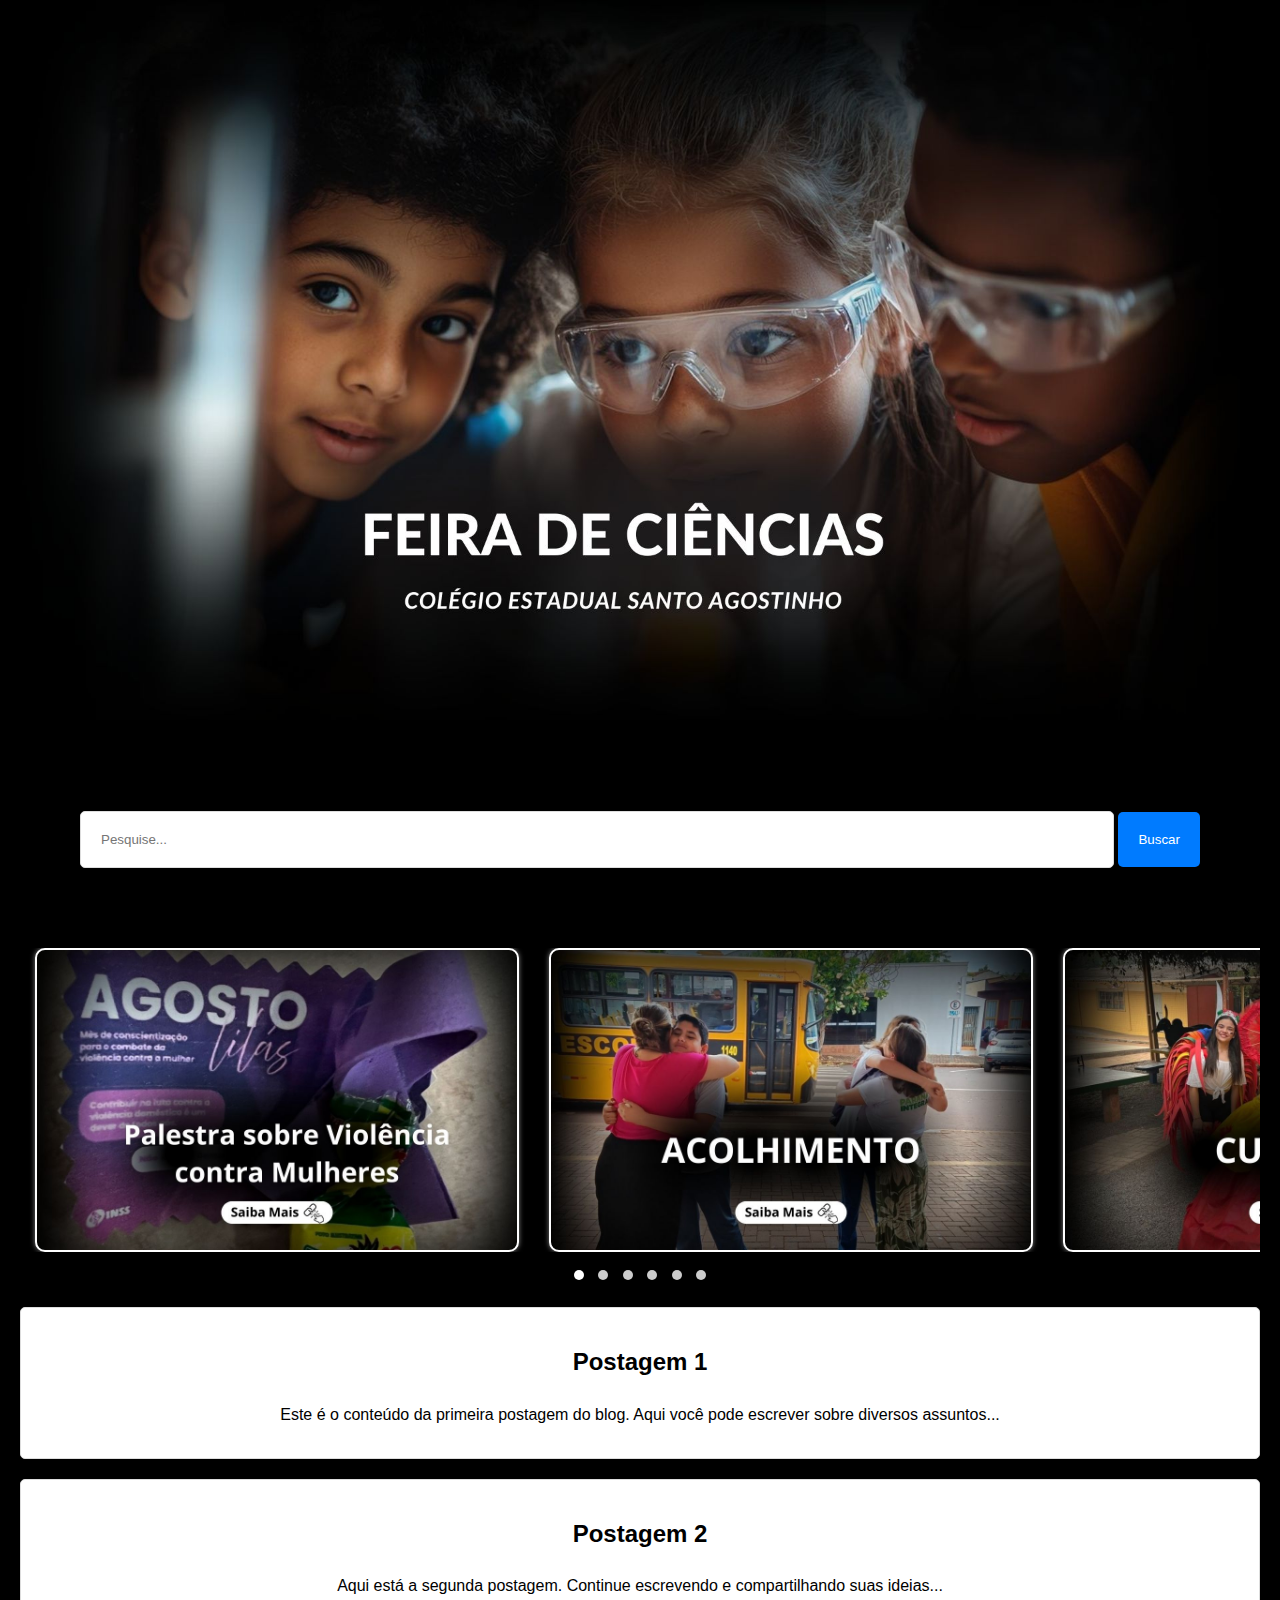
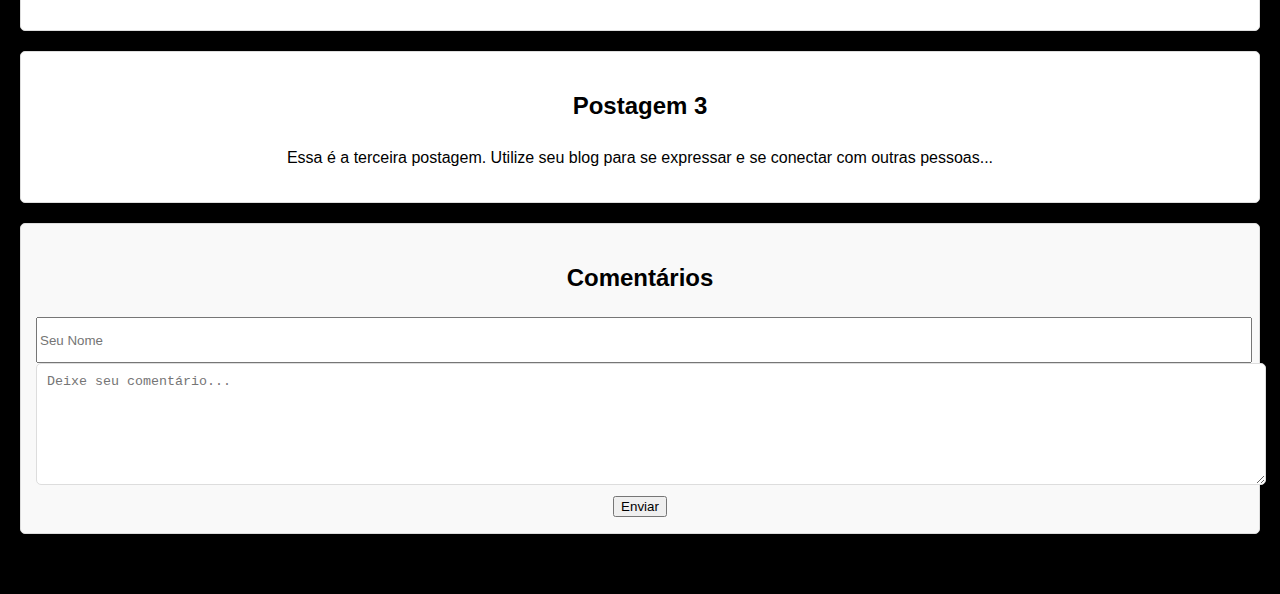
<file: NOvo/index.html>
<!DOCTYPE html>
<html lang="pt-BR">
<head>
    <meta charset="UTF-8">
    <meta name="viewport" content="width=device-width, initial-scale=1.0">
    <link rel="stylesheet" href="styles.css">
    <title>FEIRA DE CIÊNCIAS - CESA</title>
</head>
<body>

    <section class="cover-image">
        <img src="img/Capa Site.jpg" alt="Imagem de Capa">
    </section>

    <main>
        <section class="search">
            <h2>Pesquisar Postagens</h2>
            <input type="text" id="search-input" placeholder="Pesquise...">
            <button id="search-button">Buscar</button>
        </section>

        <section class="buttons">
            <div class="carousel">
                <div class="button-container">
                    <a href="AgostoLilas.html" class="rectangle" style="background-image: url('img/botao.jpg');"></a>
                    <a href="" class="rectangle" style="background-image: url('img/botao 1.jpg');"></a>
                    <a href="" class="rectangle" style="background-image: url('img/botao 2.jpg');"></a>
                    <a href="" class="rectangle" style="background-image: url('img/botao 3.jpg');"></a>
                    <a href="" class="rectangle" style="background-image: url('img/botao 4.jpg');"></a>
                    <a href="" class="rectangle" style="background-image: url('img/botao 5.jpg');"></a>
                </div>
            </div>
            <div class="indicator-container">
                <span class="indicator active"></span>
                <span class="indicator"></span>
                <span class="indicator"></span>
                <span class="indicator"></span>
                <span class="indicator"></span>
                <span class="indicator"></span>
            </div>
        </section>
        
        <article>
            <h2>Postagem 1</h2>
            <p>Este é o conteúdo da primeira postagem do blog. Aqui você pode escrever sobre diversos assuntos...</p>
        </article>
    
        <article>
            <h2>Postagem 2</h2>
            <p>Aqui está a segunda postagem. Continue escrevendo e compartilhando suas ideias...</p>
        </article>
    
        <article>
            <h2>Postagem 3</h2>
            <p>Essa é a terceira postagem. Utilize seu blog para se expressar e se conectar com outras pessoas...</p>
        </article>
    
        <section class="comments">
            <h2>Comentários</h2>
            <input type="text" id="name" placeholder="Seu Nome">
            <textarea id="comment" placeholder="Deixe seu comentário..."></textarea>
            <button id="submit-comment">Enviar</button>
            <div id="comment-list"></div>
        </section>
    </main>
    <script src="script.js"></script>
</body>
</html>
</file>
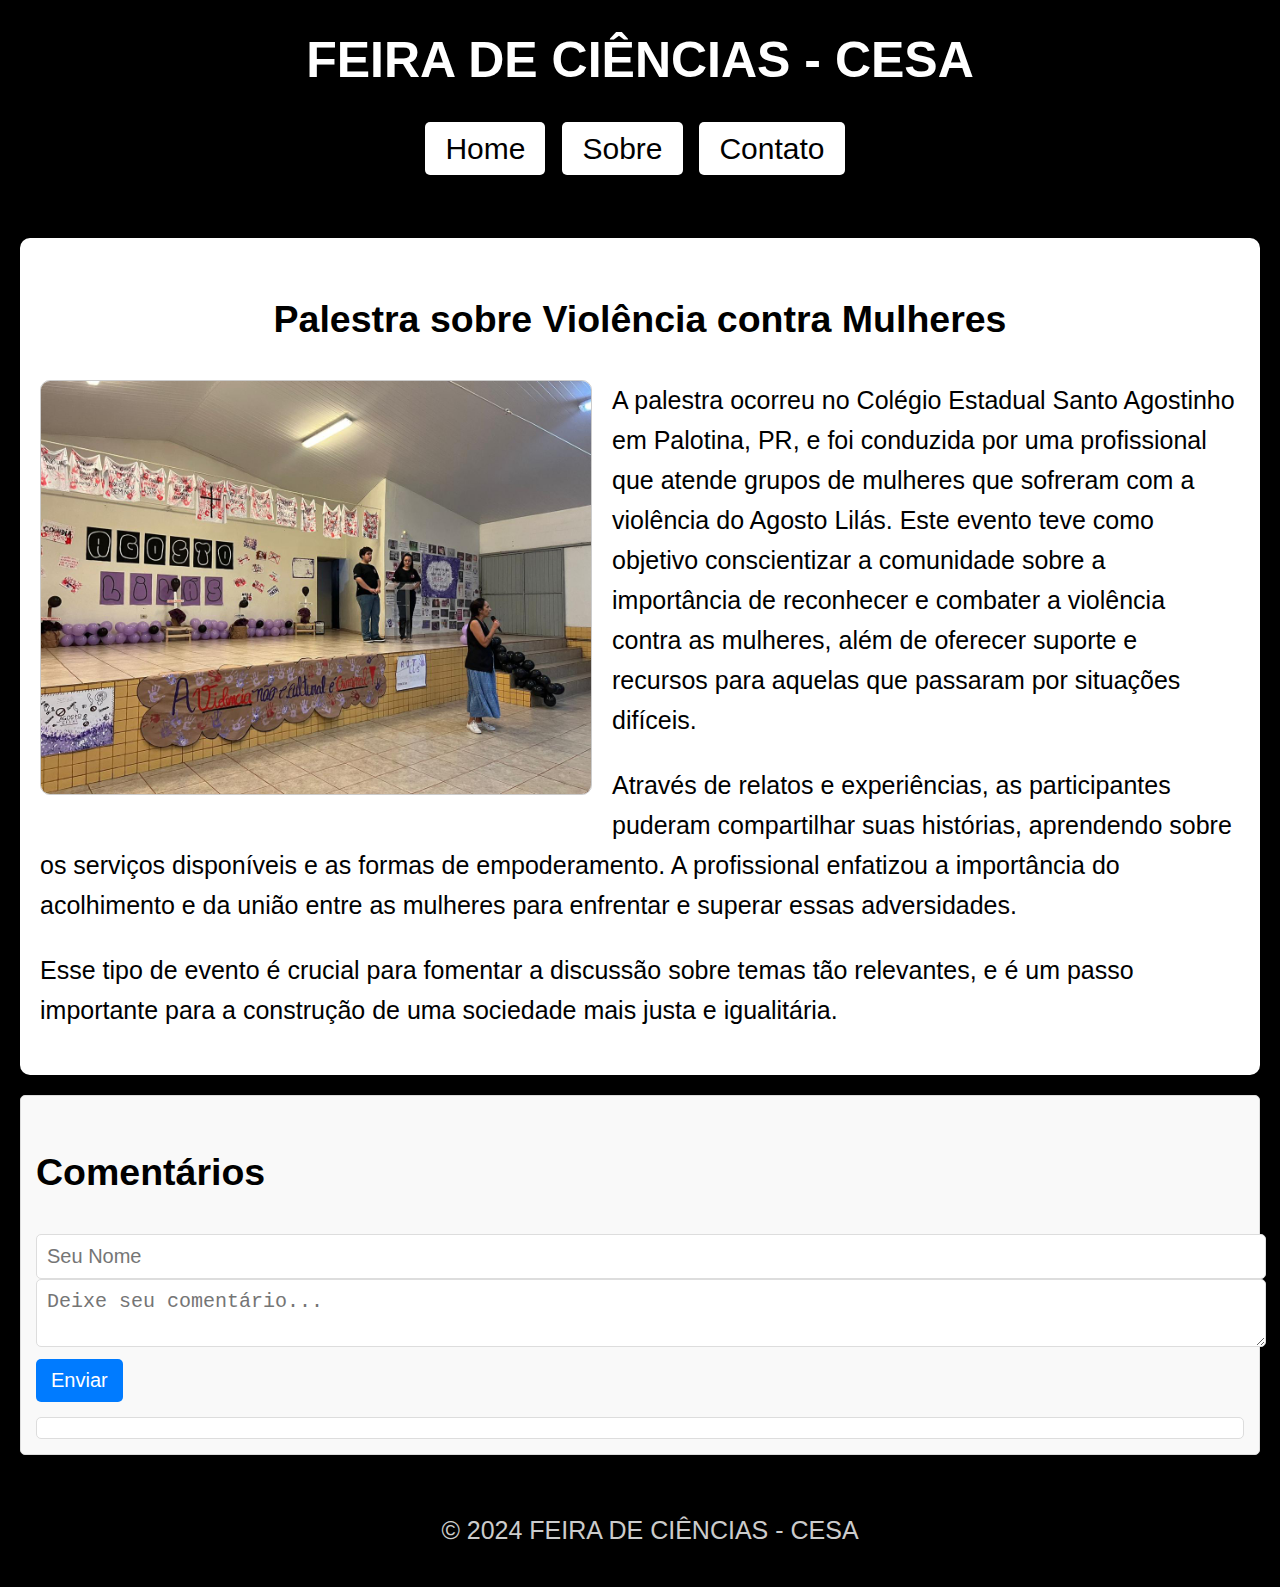
<file: NOvo/AgostoLilas.html>
<!DOCTYPE html>
<html lang="pt-BR">
<head>
    <meta charset="UTF-8">
    <meta name="viewport" content="width=device-width, initial-scale=1.0">
    <link rel="stylesheet" href="AgostoLilas.css">
    <title>Palestra sobre Violência contra Mulheres</title>
</head>
<body>
    <header>
        <h1>FEIRA DE CIÊNCIAS - CESA</h1>
        <nav>
            <ul class="menu">
                <li><a href="index.html">Home</a></li>
                <li><a href="sobre.html">Sobre</a></li>
                <li><a href="contato.html">Contato</a></li>
            </ul>
        </nav>
    </header>

    <main>
        <article class="article">
            <h2>Palestra sobre Violência contra Mulheres</h2>

            <div class="image-container">
                <img src="img/Agostolilas_00.jpeg" alt="Descrição da Imagem">
            </div>

            <p>A palestra ocorreu no Colégio Estadual Santo Agostinho em Palotina, PR, e foi conduzida por uma profissional que atende grupos de mulheres que sofreram com a violência do Agosto Lilás. Este evento teve como objetivo conscientizar a comunidade sobre a importância de reconhecer e combater a violência contra as mulheres, além de oferecer suporte e recursos para aquelas que passaram por situações difíceis.</p>
            
            <p>Através de relatos e experiências, as participantes puderam compartilhar suas histórias, aprendendo sobre os serviços disponíveis e as formas de empoderamento. A profissional enfatizou a importância do acolhimento e da união entre as mulheres para enfrentar e superar essas adversidades.</p>
            
            <p>Esse tipo de evento é crucial para fomentar a discussão sobre temas tão relevantes, e é um passo importante para a construção de uma sociedade mais justa e igualitária.</p>
        </article>

        <section class="comments">
            <h2>Comentários</h2>
            <input type="text" id="name" placeholder="Seu Nome">
            <textarea id="comment" placeholder="Deixe seu comentário..."></textarea>
            <button id="submit-comment">Enviar</button>
            <div id="comment-list"></div>
        </section>
    </main>

    <footer>
        <p>&copy; 2024 FEIRA DE CIÊNCIAS - CESA</p>
    </footer>
    <script src="script.js"></script>
</body>
</html>
</file>
<file: NOvo/styles.css>
body {
    font-family: Arial, sans-serif;
    margin: 0;
    padding: 0;
    line-height: 1.6;
    background-color: #000; /* Fundo preto */
}

header {
    background: #000;
    color: #fff;
    padding: 20px;
    text-align: center;
}

header h1 {
    margin: 0;
}

main {
    padding: 20px;
    text-align: center;
}

.cover-image {
    margin: 0; /* Remove margens para evitar espaço desnecessário */
}

.cover-image img {
    width: 100%; /* Ajusta a largura da imagem para 100% */
    height: auto; /* Mantém a proporção da imagem */
}

.search {
    margin: 10px 0; /* Reduz o espaço acima e abaixo da barra de pesquisa */
    padding-bottom: 70px;
    padding-top: -30px;
}

.search h2 {
    margin-bottom: 5px; /* Espaçamento entre o título e a barra de pesquisa */
}

#search-input {
    width: 80%; /* Aumenta o tamanho da barra de pesquisa */
    padding: 20px;
    border: 1px solid #ddd;
    border-radius: 5px;
}

#search-button {
    padding: 20px;
    border: none;
    border-radius: 5px;
    background-color: #007BFF;
    color: white;
    cursor: pointer;
    transition: background-color 0.3s;
}

#search-button:hover {
    background-color: #0056b3;
}

.buttons {
    margin-bottom: 20px;
    position: relative;
}

.carousel {
    display: flex;
    align-items: center;
    overflow: hidden;
}

.button-container {
    display: flex;
    transition: transform 0.5s ease;
}

.rectangle {
    background: #707070;
    color: #000;
    text-decoration: none;
    width: 480px;
    height: 300px;
    border-radius: 10px;
    margin: 0 15px; /* Aumenta o espaçamento entre os botões */
    background-size: cover;
    background-position: center;
    border: 2px solid #fff; /* Borda branca */
    box-shadow: 0 0 5px rgba(255, 255, 255, 0.5); /* Sombra opcional */
}

.indicator-container {
    text-align: center;
    margin-top: 10px;
}

.indicator {
    display: inline-block;
    width: 10px;
    height: 10px;
    border-radius: 50%;
    background: #ccc;
    margin: 0 5px;
    cursor: pointer;
}

.indicator.active {
    background: #fff;
}

article {
    margin-bottom: 20px;
    padding: 15px;
    border: 1px solid #ddd;
    border-radius: 5px;
    background: rgb(255, 255, 255); /* Azul claro bem fraco para feira de ciências */
}

.comments {
    margin-top: 20px;
    margin-bottom: 40px;
    padding: 15px;
    border: 1px solid #ddd;
    border-radius: 5px;
    background: #f9f9f9;
}

#comment {
    width: 100%;
    height: 100px;
    border: 1px solid #ddd;
    border-radius: 5px;
    padding: 10px;
}

#name {
    width: 100%;
    height: 40px;
}
</file>
<file: NOvo/AgostoLilas.css>
body {
    font-family: Arial, sans-serif;
    margin: 0;
    padding: 0;
    line-height: 1.6;
    background-color: #000000;
    font-size: 25px; /* Tamanho base da fonte */
}

header {
    background: #000;
    color: #fff;
    padding: 20px;
    text-align: center;
}

header h1 {
    margin: 0;
    font-size: 50px; /* Aumenta o tamanho do título */
}

nav ul {
    list-style-type: none;
    padding: 0;
}

nav ul li {
    display: inline;
    margin-right: 20px;
}

nav ul li a {
    color: #fff;
    text-decoration: none;
    font-size: 30px; /* Aumenta o tamanho do texto dos links */
}

main {
    padding: 20px;
}

.article {
    background: #fff; /* Fundo branco para o artigo */
    padding: 20px;
    border-radius: 10px;
    box-shadow: 0 2px 10px rgba(0, 0, 0, 0.1);
    margin-bottom: 20px;
}

.article h2 {
    text-align: center; /* Centraliza o título do artigo */
}

.image-container {
    float: left; /* Permite que o texto flua ao redor da imagem */
    margin-right: 20px; /* Espaço entre a imagem e o texto */
    margin-bottom: 20px; /* Espaço abaixo da imagem */
}

.image-container img {
    width: 550px; /* Ajuste o tamanho conforme necessário */
    border: 1px solid #ccc;
    border-radius: 10px;
}

.caption {
    font-size: 0.8rem;
    font-style: italic;
    text-decoration: underline;
    clear: both; /* Garante que a legenda fique abaixo da imagem */
}

.comments {
    margin-top: 20px;
    padding: 15px;
    border: 1px solid #ddd;
    border-radius: 5px;
    background: #f9f9f9;
}

#name, #comment {
    width: 100%;
    border: 1px solid #ddd;
    border-radius: 5px;
    padding: 10px;
    font-size: 20px; /* Aumenta o tamanho da fonte dos campos de texto */
}

#submit-comment {
    padding: 10px 15px;
    border: none;
    border-radius: 5px;
    background-color: #007BFF;
    color: white;
    cursor: pointer;
    transition: background-color 0.3s;
    font-size: 20px; /* Aumenta o tamanho da fonte do botão */
}

#submit-comment:hover {
    background-color: #0056b3;
}

#comment-list {
    margin-top: 15px;
    max-height: 200px;
    overflow-y: auto;
    border: 1px solid #ddd;
    border-radius: 5px;
    padding: 10px;
    background: #fff;
    font-size: 20px; /* Aumenta o tamanho da fonte da lista de comentários */
}

footer {
    text-align: center;
    padding: 10px;
    color: #ccc;
    background: #000000;
    position: relative;
    bottom: 0;
    width: 100%;
}

.menu {
    list-style-type: none;
    padding: 0;
}

.menu li {
    display: inline; /* Exibir os itens em linha */
    margin-right: 10px; /* Espaçamento entre os botões */
}

.menu a {
    text-decoration: none; /* Remove o sublinhado do link */
    padding: 10px 20px; /* Espaçamento interno para criar o efeito de botão */
    background-color: #ffffff; /* Cor de fundo inicial */
    color: rgb(0, 0, 0); /* Cor do texto */
    border-radius: 5px; /* Cantos arredondados */
    transition: background-color 0.3s; /* Transição suave ao mudar a cor */
}

.menu a:hover {
    background-color: #5c6569; /* Cor de fundo ao passar o mouse */
}
</file>
